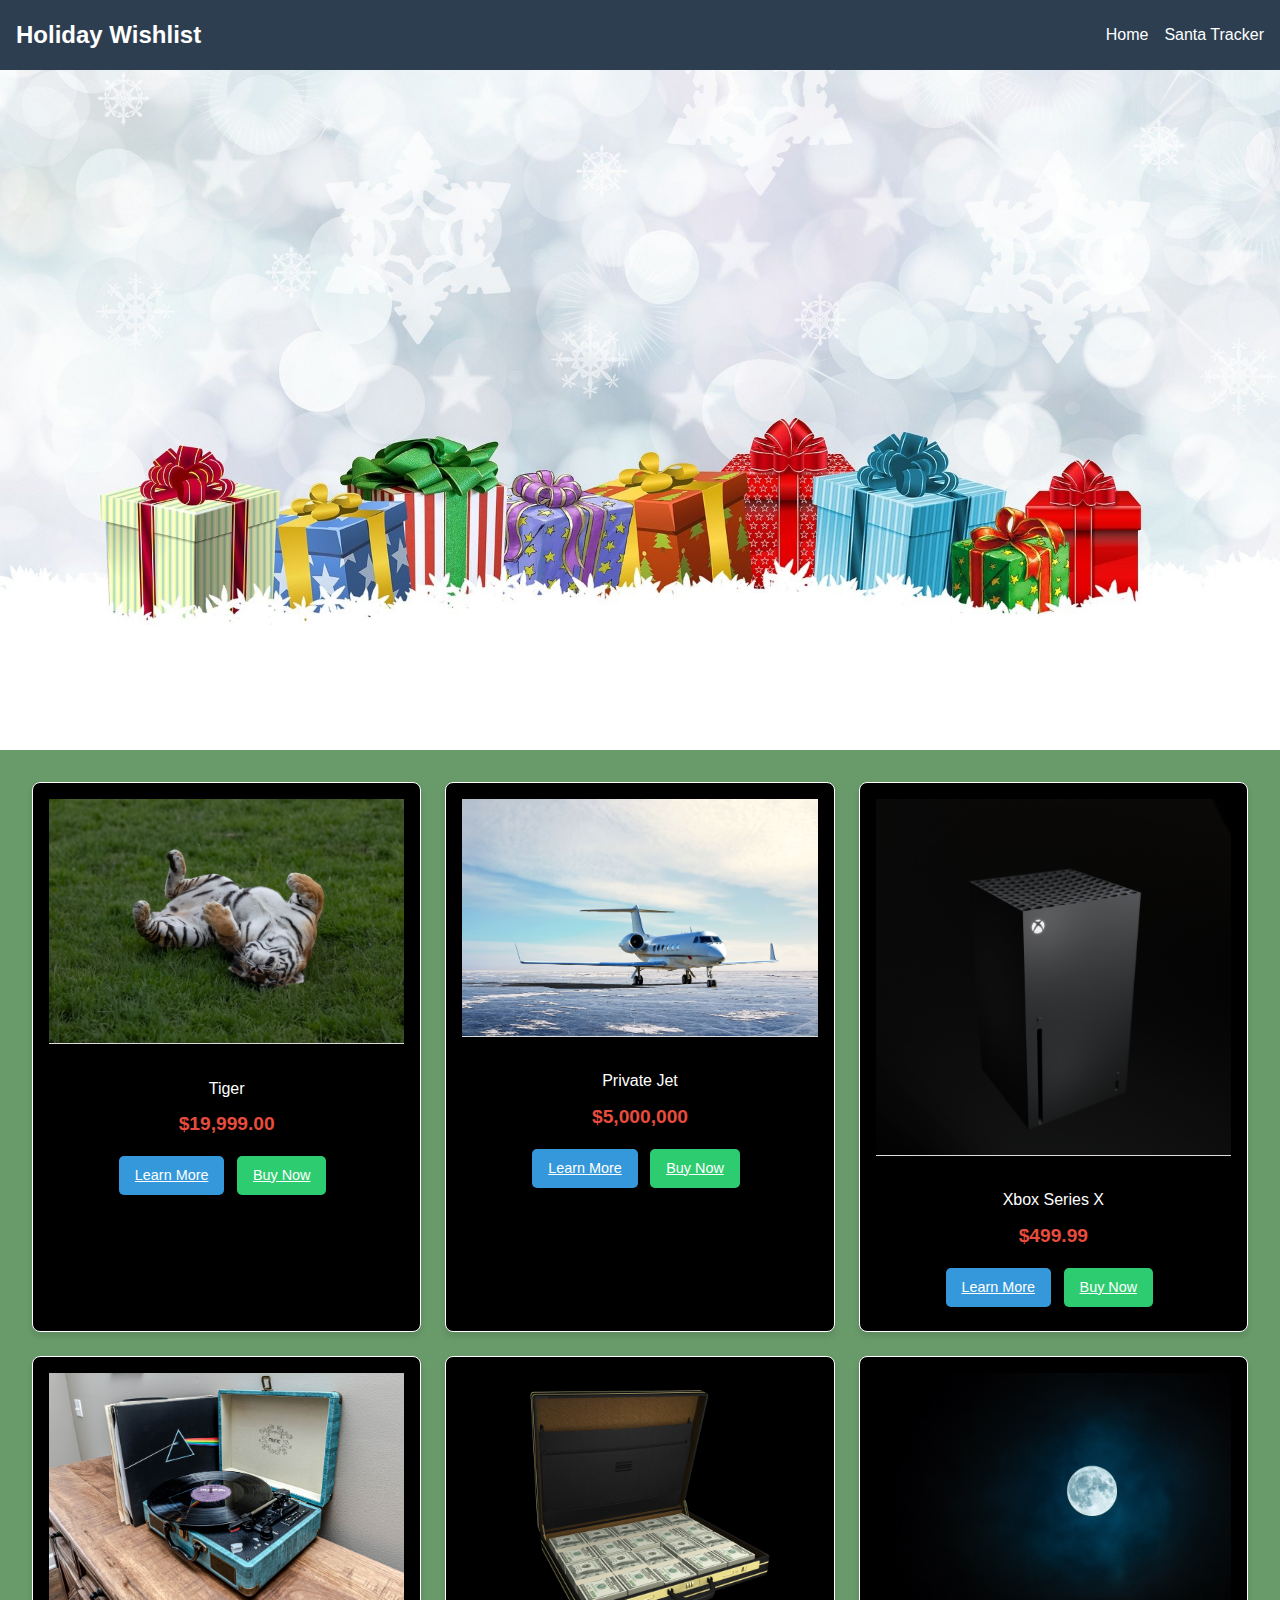
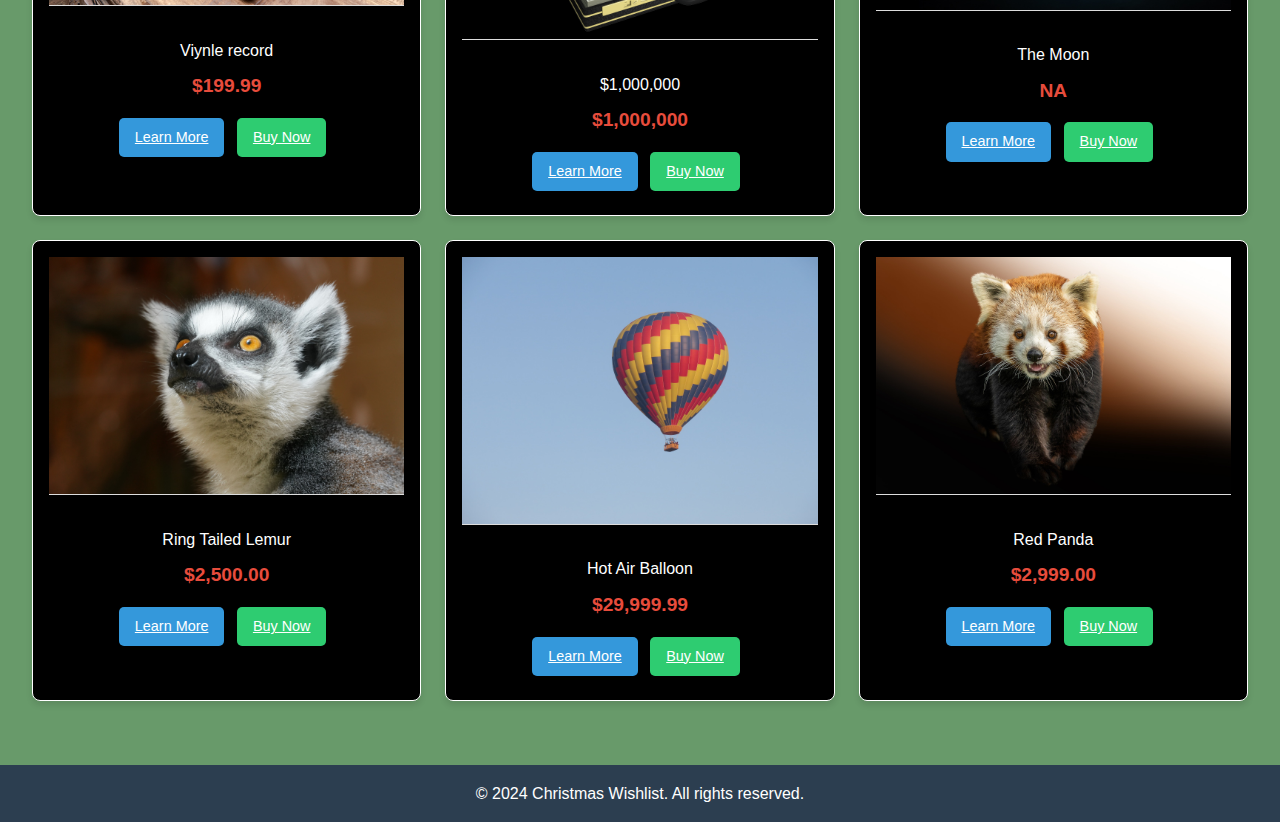
<file: Christmas Wishlist Project/index.html>
<!DOCTYPE html>
<html lang="en">
<head>
    <meta charset="UTF-8">
    <meta name="viewport" content="width=device-width, initial-scale=1.0">
    <title>Christmas Wishlist</title>
    <link rel="stylesheet" href="styles.css">
</head>
<body>
    <!-- Responsive Navigation -->
    <header>
        <div class="nav-container">
            <div class="logo">Holiday Wishlist</div>
            <nav>
                <ul class="nav-links">
                    <li><a href="index.html">Home</a></li>
                    <li><a href="https://santatracker.google.com/" target="_blank">Santa Tracker</a></li>
                </ul>
            </nav>
        </div>
    </header>

    <!-- Hero Image -->
    <section class="hero">
        <img src="christmas-3030279_1920.jpg" alt="Christmas Hero Image">
    </section>

    <!-- Wishlist Section -->
    <main class="wishlist">
        <!-- Media Card Example -->
        <div class="item-card">
            <img src="amur-tiger-8138017_1920.jpg" alt="Item 1">
            <div class="item-details">
                <p>Tiger</p>
                <p class="price">$19,999.00</p>
                <a href="item1.html" class="learn-more">Learn More</a>
                <a href="#" class="buy-now">Buy Now</a>
            </div>
        </div>
        <div class="item-card">
            <img src="airplane-5645875_1920.jpg" alt="Item 2">
            <div class="item-details">
                <p>Private Jet</p>
                <p class="price">$5,000,000</p>
                <a href="item2.html" class="learn-more">Learn More</a>
                <a href="#" class="buy-now">Buy Now</a>
            </div>
        </div>
        <div class="item-card">
            <img src="xbox-4965065_1920.jpg" alt="Item 3">
            <div class="item-details">
                <p>Xbox Series X</p>
                <p class="price">$499.99</p>
                <a href="item3.html" class="learn-more">Learn More</a>
                <a href="#" class="buy-now">Buy Now</a>
            </div>
        </div>
        <div class="item-card">
            <img src="record-player-4994400_1920.jpg" alt="Item 4">
            <div class="item-details">
                <p>Viynle record</p>
                <p class="price">$199.99</p>
                <a href="item4.html" class="learn-more">Learn More</a>
                <a href="#" class="buy-now">Buy Now</a>
            </div>
        </div>
        <div class="item-card">
            <img src="jackpot-1198050_1920.png" alt="Item 5">
            <div class="item-details">
                <p>$1,000,000</p>
                <p class="price">$1,000,000</p>
                <a href="item5.html" class="learn-more">Learn More</a>
                <a href="#" class="buy-now">Buy Now</a>
            </div>
        </div>
        <div class="item-card">
            <img src="moon-1859616_1920.jpg" alt="Item 6">
            <div class="item-details">
                <p>The Moon</p>
                <p class="price">NA</p>
                <a href="item6.html" class="learn-more">Learn More</a>
                <a href="#" class="buy-now">Buy Now</a>
            </div>
        </div>
        <div class="item-card">
            <img src="ring-tailed-lemur-7346553_1920.jpg" alt="Item 7">
            <div class="item-details">
                <p>Ring Tailed Lemur</p>
                <p class="price">$2,500.00</p>
                <a href="item7.html" class="learn-more">Learn More</a>
                <a href="#" class="buy-now">Buy Now</a>
            </div>
        </div>
        <div class="item-card">
            <img src="balloon-1694127_1920.jpg" alt="Item 8">
            <div class="item-details">
                <p>Hot Air Balloon</p>
                <p class="price">$29,999.99</p>
                <a href="item8.html" class="learn-more">Learn More</a>
                <a href="#" class="buy-now">Buy Now</a>
            </div>
        </div>
        <div class="item-card">
            <img src="wildlife-6939892_1920.jpg" alt="Item 9">
            <div class="item-details">
                <p>Red Panda</p>
                <p class="price">$2,999.00</p>
                <a href="item9.html" class="learn-more">Learn More</a>
                <a href="#" class="buy-now">Buy Now</a>
            </div>
        </div>
    </main>

    <footer>
        <p>&copy; 2024 Christmas Wishlist. All rights reserved.</p>
    </footer>

</body>
</html>
</file>
<file: Christmas Wishlist Project/styles.css>
/* General Reset */
body, h1, h2, h3, p, ul, li, a {
    margin: 0;
    padding: 0;
    box-sizing: border-box;
}

body {
    font-family: Arial, sans-serif;
    background-color: #689A6A;
    color: #fff;
    line-height: 1.6;
    padding: 0;
    margin: 0;
}

/* Header and Navigation */
header {
    background-color: #2c3e50;
    padding: 1rem;
}

.nav-container {
    display: flex;
    justify-content: space-between;
    align-items: center;
}

.logo {
    color: #fff;
    font-size: 1.5rem;
    font-weight: bold;
}

.nav-links {
    list-style: none;
    display: flex;
    gap: 1rem;
}

.nav-links a {
    color: #fff;
    text-decoration: none;
    font-size: 1rem;
}

.nav-links a:hover {
    text-decoration: underline;
}

/* Hero Section */
.hero img {
    width: 100%;
    height: auto;
    max-height: 850px;
    display: block;
}

/* Wishlist Section */
.wishlist {
    display: grid;
    grid-template-columns: repeat(auto-fit, minmax(300px, 1fr));
    gap: 1.5rem;
    padding: 2rem;
}


.item-card { 
    background: #000000;
    border: 1px solid #ffffff;
    border-radius: 8px;
    overflow: hidden;
    box-shadow: 0 4px 6px rgba(0, 0, 0, 0.1);
    text-align: center;
    padding: 1rem;
}


.item-card img {
    width: 100%;
    height: auto;
    border-bottom: 1px solid #ddd;
    margin-bottom: 1rem;
}

.item-details {
    padding: 0.5rem 1rem;
}

.item-details .price {
    color: #e74c3c;
    font-size: 1.2rem;
    margin: 0.5rem 0;
    font-weight: bold;
}

.item-details a {
    display: inline-block;
    margin: 0.5rem 0.5rem 0 0;
    padding: 0.5rem 1rem;
    border-radius: 5px;
    font-size: 0.9rem;
}

.item-details .learn-more {
    background: #3498db;
    color: #fff;
}

.item-details .learn-more:hover {
    background: #2980b9;
}

.item-details .buy-now {
    background: #2ecc71;
    color: #fff;
}

.item-details .buy-now:hover {
    background: #27ae60;
}

/* Footer */
footer {
    background-color: #2c3e50;
    color: #fff;
    text-align: center;
    padding: 1rem 0;
    margin-top: 2rem;
}
</file>
